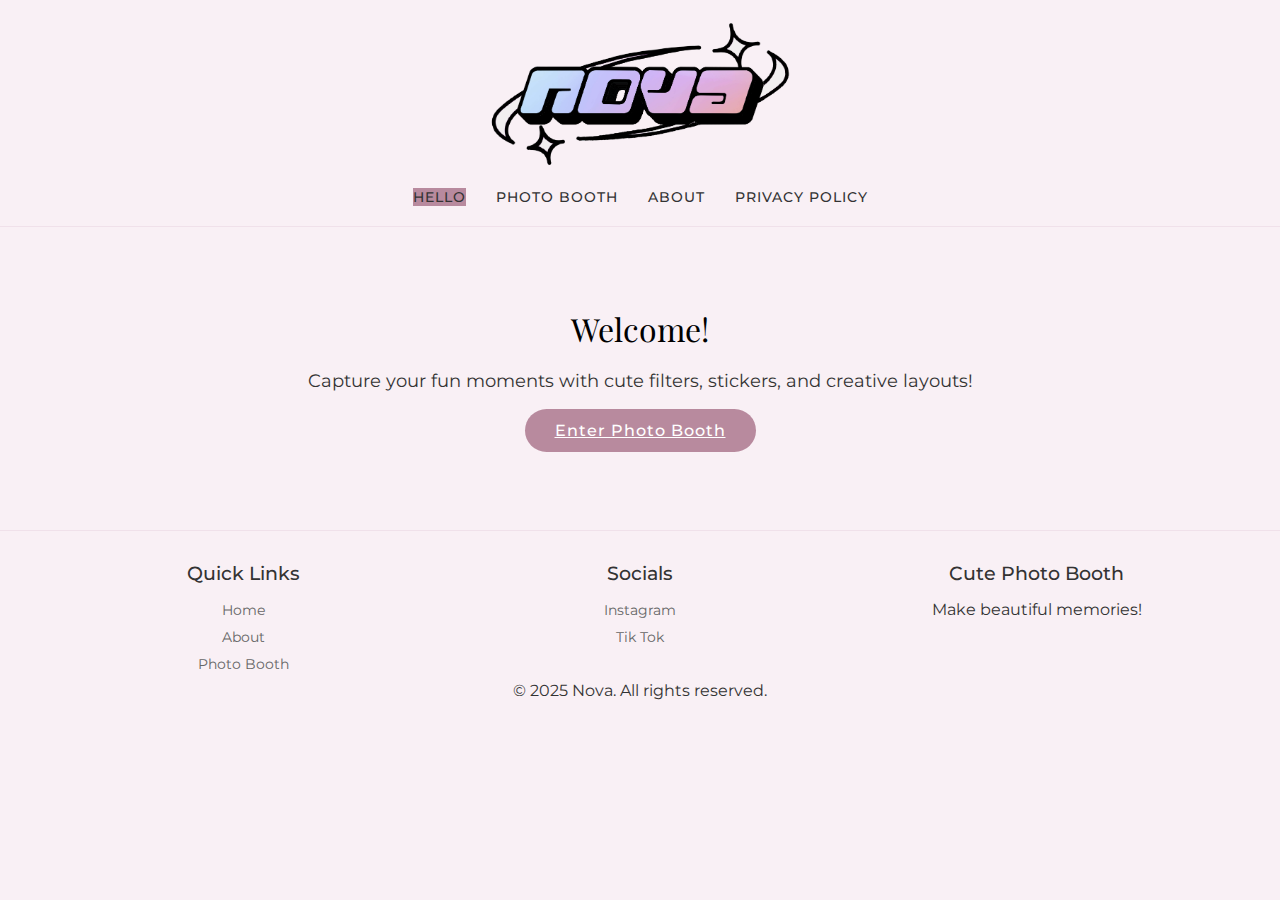
<file: index.html>
<!DOCTYPE html>
<html lang="en">
<head>
  <meta charset="UTF-8">
  <meta name="viewport" content="width=device-width, initial-scale=1">
  <title>Cute Photo Booth Home</title>
  <link rel="stylesheet" href="../style/main.css">
  <link rel="stylesheet" href="../style/style.css">
  
  <link href="https://fonts.googleapis.com/css2?family=Montserrat:wght@400;500;600&family=Playfair+Display:wght@400;500;700&display=swap" rel="stylesheet">
</head>
<body class="booth-page">
  <header>
    <div class="logo-wrapper">
      <a href="index.html">
        <img src="../images/nova_logo_test_3.png" alt="NOVA Logo">
      </a>
    </div>
    <div class="nav-menu">
      <a href="index.html" class="selected">hello</a>
      <a href="booth.html">Photo Booth</a>
      <a href="about.html">About</a>
      <a href="privacy.html">Privacy Policy</a></li>
    </div>
  </header>
  
  <div class="home-container">
    <h2 class="section-title">Welcome!</h2>
    <p>Capture your fun moments with cute filters, stickers, and creative layouts!</p>
    <a href="booth.html" class="primary-btn">Enter Photo Booth</a>
  </div>
  
  <footer>
    <div class="footer-content">
      <div class="footer-section">
        <h3 class="footer-title">Quick Links</h3>
        <ul class="footer-links">
          <li><a href="index.html">Home</a></li>
          <li><a href="about.html">About</a></li>
          <li><a href="booth.html">Photo Booth</a></li>
        </ul>
      </div>
      <div class="footer-section">
        <h3 class="footer-title">Socials</h3>
        <ul class="footer-links">
          <li><a href="#">Instagram</a></li>
          <li><a href="#">Tik Tok</a></li>
        
        </ul>
      </div>
      <div class="footer-section">
        <h3 class="footer-title">Cute Photo Booth</h3>
        <p>Make beautiful memories!</p>
      </div>
    </div>
    <div class="footer-bottom">
      <p>© 2025 Nova. All rights reserved.</p>
  </footer>
</body>
</html>
</file>
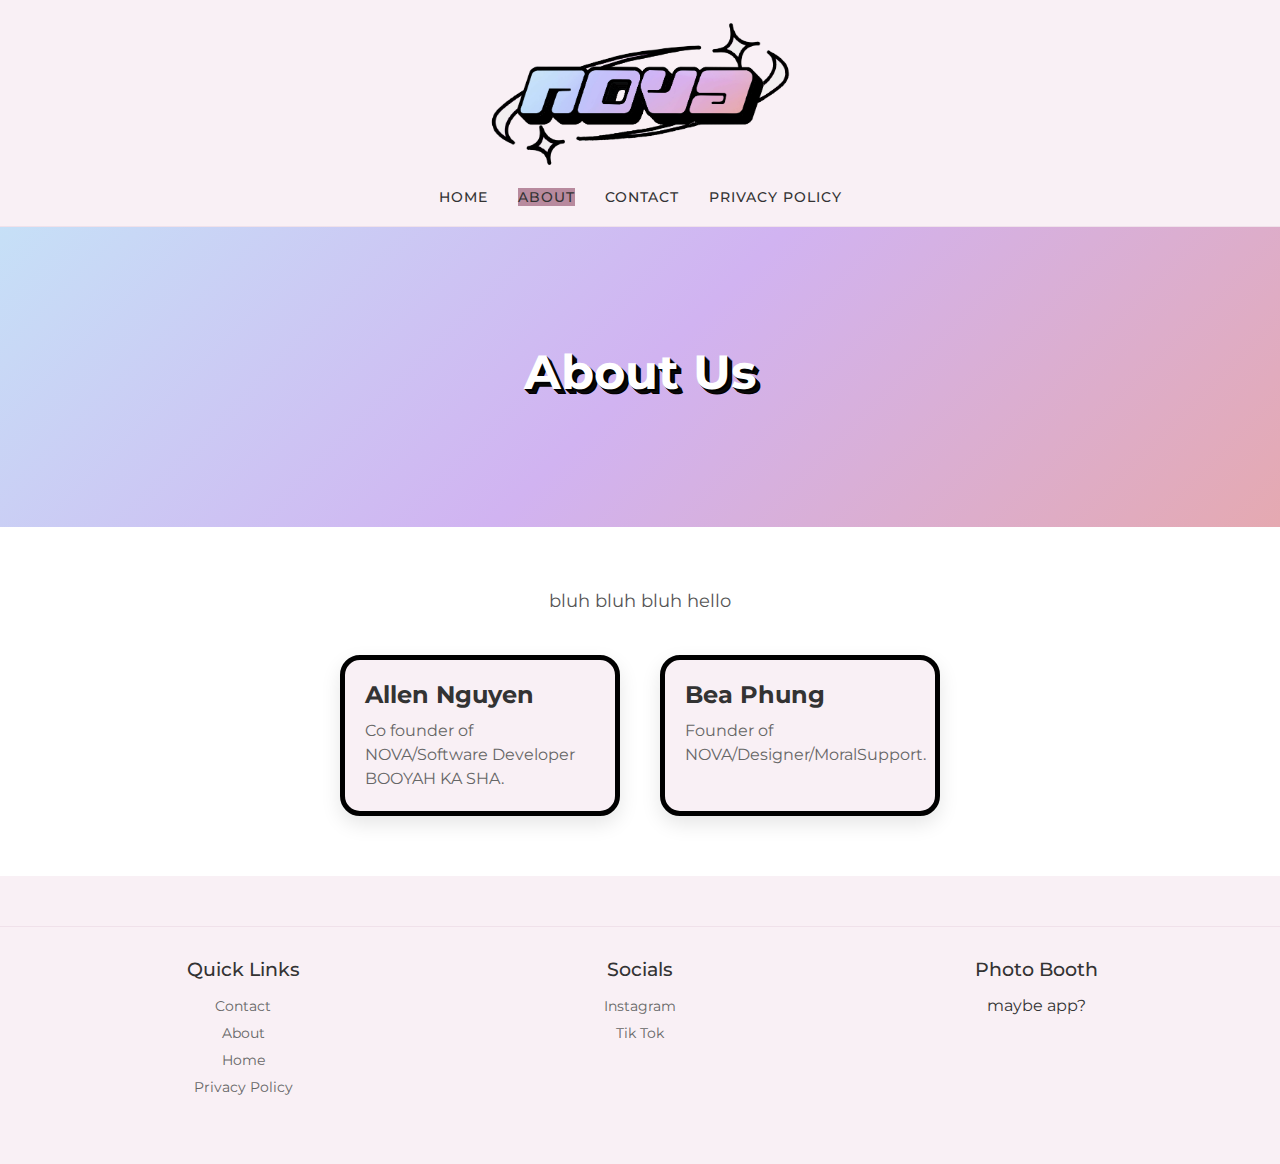
<file: about.html>
<!DOCTYPE html>
<html lang="en">
<head>
  <meta charset="UTF-8" />
  <meta name="viewport" content="width=device-width, initial-scale=1" />
  <title>About Us - Photo Booth</title>
  <link rel="stylesheet" href="style/style.css" />
  <link rel="stylesheet" href="style/about.css" />
  <link href="https://fonts.googleapis.com/css2?family=Montserrat:wght@400;500;600&family=Playfair+Display:wght@400;500;700&display=swap" rel="stylesheet">
</head>
<body class="booth-page">
  <header>
    <div class="logo-wrapper">
      <a href="index.html">
        <img src="images/nova_logo_test_3.png" alt="NOVA Logo">
      </a>
    </div>
    <div class="nav-menu">
      <a href="booth.html">Home</a>
      <a href="about.html" class="selected">About</a>
      <a href="contact.html">Contact</a>
      <a href="privacy.html">Privacy Policy</a></li>
      
      
    </div>
  </header>
  
  <main>
    <!-- Hero Section with gradient background -->
    <section class="hero-section">
      <div class="hero-overlay">
        <h2 class="hero-title">About Us</h2>
        <p class="hero-subtitle"> 
      </div>
    </section>
    
    <!-- About Content -->
    <section class="about-content">
      <div class="content-wrapper">
        <p class="about-description">
         bluh bluh bluh hello
        </p>
        <div class="developers">
          <div class="developer-card">
            
            <div class="developer-info">
              <h3 class="developer-name">Allen Nguyen</h3>
              <p class="developer-bio">
                Co founder of NOVA/Software Developer BOOYAH KA SHA.
              </p>
            </div>
          </div>
          <div class="developer-card">
            
            <div class="developer-info">
              <h3 class="developer-name">Bea Phung</h3>
              <p class="developer-bio">
                Founder of NOVA/Designer/MoralSupport.
              </p>
            </div>
          </div>
        </div>
      </div>
    </section>
  </main>
  
  <footer>
    <div class="footer-content">
      <div class="footer-section">
        <h3 class="footer-title">Quick Links</h3>
        <ul class="footer-links">
          <li><a href="contact.html">Contact</a></li>
          <li><a href="about.html">About</a></li>
          <li><a href="booth.html">Home</a></li>
          <li><a href="privacy.html">Privacy Policy</a></li>
        </ul>
      </div>
      <div class="footer-section">
        <h3 class="footer-title">Socials</h3>
        <ul class="footer-links">
          <li><a href="#">Instagram</a></li>
          <li><a href="#">Tik Tok</a></li>
         
        </ul>
      </div>
      <div class="footer-section">
        <h3 class="footer-title">Photo Booth</h3>
        <p>maybe app?</p>
      </div>
    </div>
  </footer>
</body>
</html>
</file>
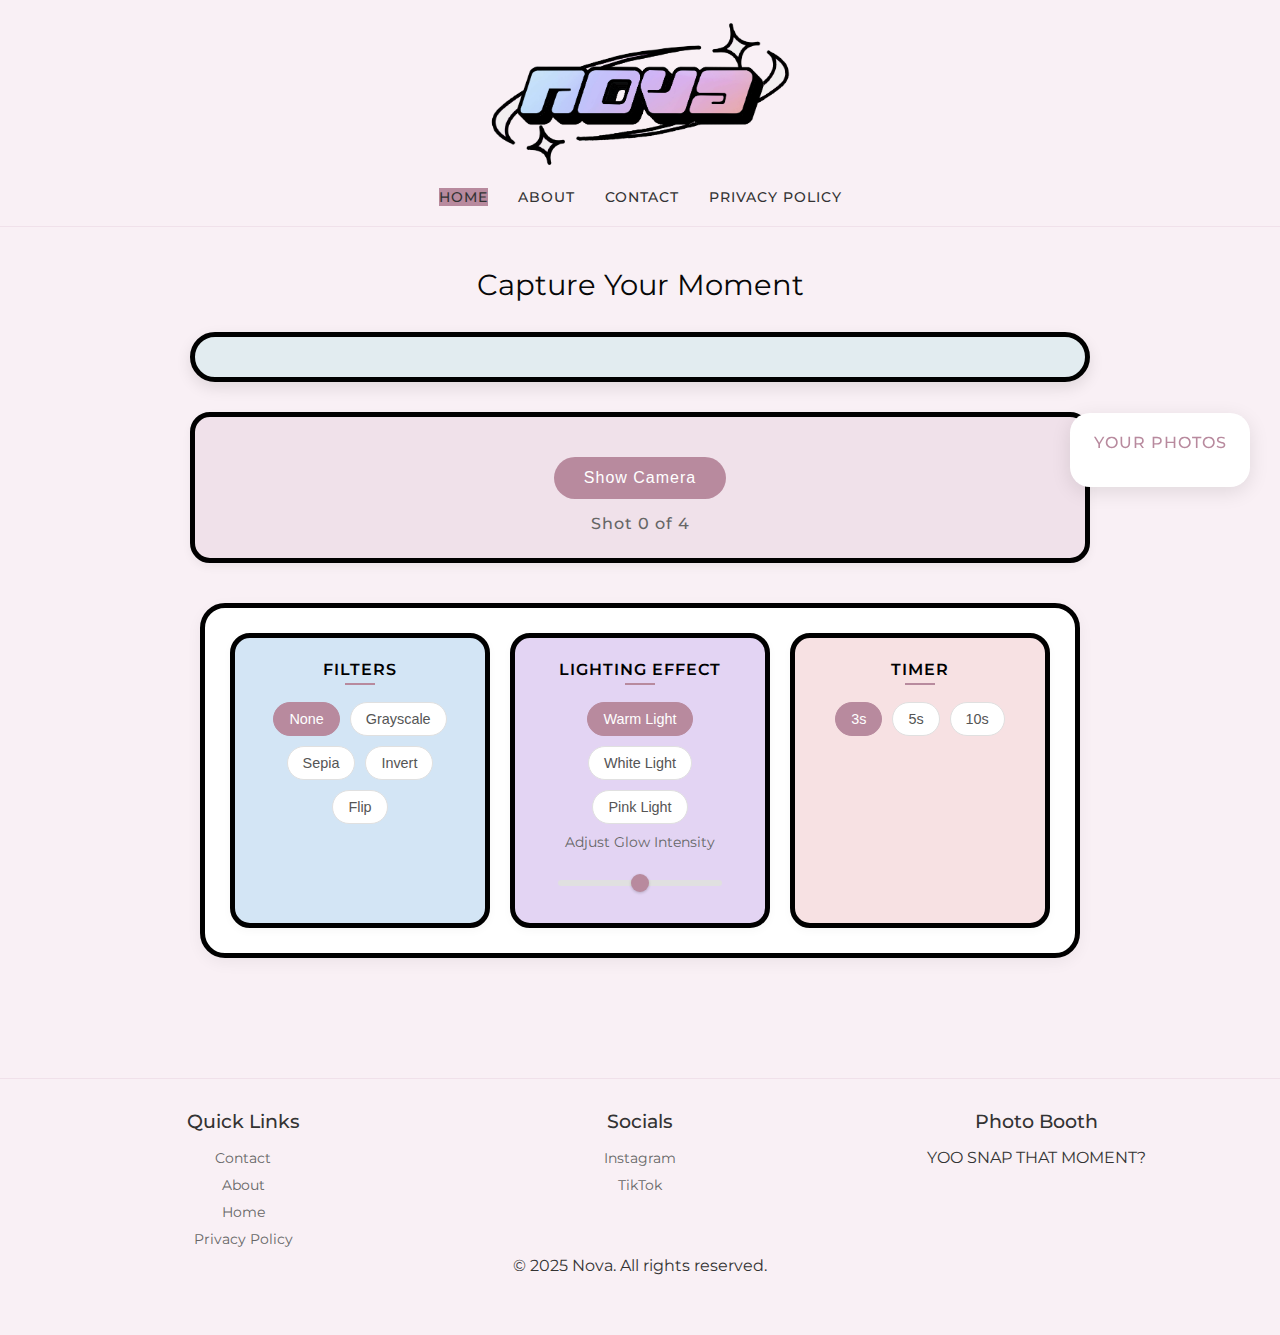
<file: booth.html>
<!DOCTYPE html>
<html lang="en">
<head>
  <meta charset="UTF-8" />
  <meta name="viewport" content="width=device-width, initial-scale=1" />
  <title>Photo Booth</title>
  <link rel="stylesheet" href="../style/style.css" />
  <link href="https://fonts.googleapis.com/css2?family=Montserrat:wght@400;500;600&family=Playfair+Display:wght@400;500;700&display=swap" rel="stylesheet">
</head>
<body class="booth-page">
  <header>
    <div class="logo-wrapper">
      <a href="index.html" class="reduce-click-area">
        <img src="../images/nova_logo_test_3.png" alt="NOVA Photo Booth">
        <div class="click-overlay"></div>
      </a>
    </div>
    
    <div class="nav-menu">
      <a href="booth.html" class="selected">Home</a>
      <a href="about.html">About</a>
      <a href="contact.html">Contact</a>
      <a href="privacy.html">Privacy Policy</a>
    </div>
  </header>
  
  <div class="booth-container">
    <div class="main-area">
      <h2 class="section-title">Capture Your Moment</h2>
      
      <div class="video-section">
        <div class="video-container">
          <video id="video" autoplay class="hidden"></video>
          <!-- Removed sticker container since stickers are no longer used -->
          <div id="flash-overlay" class="flash-overlay hidden"></div>
          <div id="countdown"></div>
        </div>
        <canvas id="canvas" class="hidden"></canvas>
      </div>
      
      <div class="action-section">
        <div class="action-buttons">
          <button id="show-camera" class="primary-btn">Show Camera</button>
          <button id="capture" class="primary-btn hidden">Capture All 4 Photos</button>
          <button id="next-btn" class="primary-btn hidden">Done</button>
          <button id="retake-btn" class="primary-btn hidden">Retake</button>
        </div>
        <div class="status">
          <p id="shot-count">Shot 0 of 4</p>
        </div>
      </div>
      
      <!-- Controls Section (Sticker and Background options removed) -->
      <div class="controls">
        <div class="options-container">
          <div class="options">
            <!-- Filter options -->
            <div class="option-card filter-options">
              <h3 class="option-title">Filters</h3>
              <div class="option-content">
                <button class="filter btn selected" data-filter="none">None</button>
                <button class="filter btn" data-filter="grayscale">Grayscale</button>
                <button class="filter btn" data-filter="sepia">Sepia</button>
                <button class="filter btn" data-filter="invert">Invert</button>
                <button id="flip-btn" class="flip-btn btn">Flip</button>
              </div>
            </div>
            
            <!-- Lighting Options Card -->
            <div class="option-card lighting-options">
              <h3 class="option-title">Lighting Effect</h3>
              <div class="option-content">
                <button class="lighting-btn btn selected" data-light="warm">Warm Light</button>
                <button class="lighting-btn btn" data-light="white">White Light</button>
                <button class="lighting-btn btn" data-light="pink">Pink Light</button>
              </div>
              <div class="option-content" style="margin-top: 10px;">
                <label for="lighting-slider">Adjust Glow Intensity</label>
                <input type="range" id="lighting-slider" min="0" max="100" value="50">
              </div>
            </div>
            
            <!-- Timer options -->
            <div class="option-card timer-options">
              <h3 class="option-title">Timer</h3>
              <div class="option-content">
                <button class="timer-btn btn selected" data-time="3">3s</button>
                <button class="timer-btn btn" data-time="5">5s</button>
                <button class="timer-btn btn" data-time="10">10s</button>
              </div>
            </div>
          </div>
        </div>
      </div>
    </div>
  </div>
  
  <div id="side-preview">
    <h3 class="preview-title">Your Photos</h3>
  </div>
  
  <footer>
    <div class="footer-content">
      <div class="footer-section">
        <h3 class="footer-title">Quick Links</h3>
        <ul class="footer-links">
          <li><a href="contact.html">Contact</a></li>
          <li><a href="about.html">About</a></li>
          <li><a href="booth.html">Home</a></li>
          <li><a href="privacy.html">Privacy Policy</a></li>
        </ul>
      </div>
      
      <div class="footer-section">
        <h3 class="footer-title">Socials</h3>
        <ul class="footer-links">
          <li><a href="#">Instagram</a></li>
          <li><a href="#">TikTok</a></li>
        </ul>
      </div>
      
      <div class="footer-section">
        <h3 class="footer-title">Photo Booth</h3>
        <p>YOO SNAP THAT MOMENT?</p>
      </div>
    </div>
    <div class="footer-bottom">
      <p>© 2025 Nova. All rights reserved.</p>
    </div>
  </footer>
  
  <script src="../script/script.js"></script>
</body>
</html>
</file>
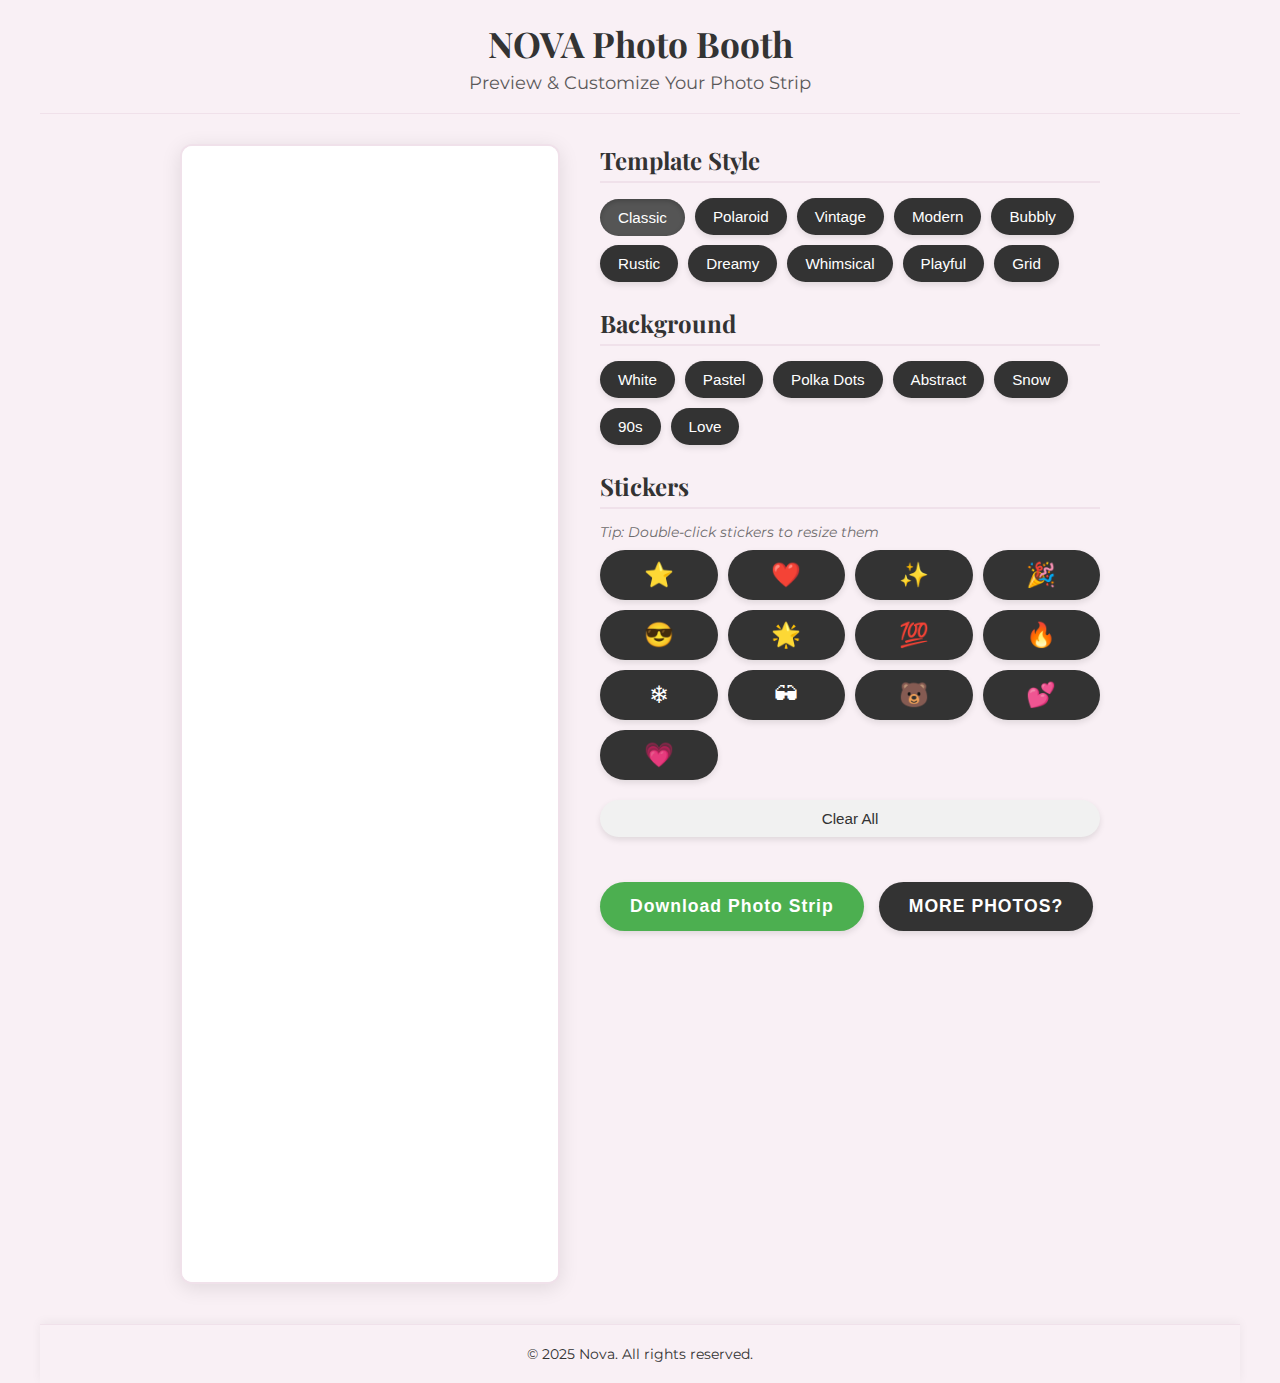
<file: preview.html>
<!DOCTYPE html>
<html lang="en">
<head>
  <meta charset="UTF-8" />
  <meta name="viewport" content="width=device-width, initial-scale=1" />
  <title>NOVA Photo Booth - Preview Your Strip</title>
  <link href="https://fonts.googleapis.com/css2?family=Montserrat:wght@400;500;700&family=Playfair+Display:wght@700&display=swap" rel="stylesheet">
  <!-- Integrated CSS file that contains both preview.css and preview2.css merged -->
  <link rel="stylesheet" href="style/preview.css">
</head>
<body>
  <div class="main-wrapper">
    <header>
      <h1>NOVA Photo Booth</h1>
      <p class="tagline">Preview &amp; Customize Your Photo Strip</p>
    </header>
    
    <div class="preview-container">
      <div class="preview-content">
        <!-- Collage wrapper holds the canvas and sticker overlay -->
        <div id="collage-wrapper">
          <canvas id="collage-canvas"></canvas>
          <div id="preview-sticker-container"></div>
        </div>
        
        <!-- Edit Options panel -->
        <div class="edit-options">
          <div class="template-options">
            <h2>Template Style</h2>
            <div class="button-group">
              <button class="template-btn btn active" data-template="classic">Classic</button>
              <button class="template-btn btn" data-template="polaroid">Polaroid</button>
              <button class="template-btn btn" data-template="vintage">Vintage</button>
              <button class="template-btn btn" data-template="modern">Modern</button>
              <button class="template-btn btn" data-template="bubbly">Bubbly</button>
              <button class="template-btn btn" data-template="rustic">Rustic</button>
              <button class="template-btn btn" data-template="dreamy">Dreamy</button>
              <button class="template-btn btn" data-template="whimsical">Whimsical</button>
              <button class="template-btn btn" data-template="playful">Playful</button>
              <button class="template-btn btn" data-template="grid">Grid</button>
            </div>
          </div>
          
          <div class="preview-bg-options">
            <h2>Background</h2>
            <div class="button-group">
              <button class="preview-bg-btn btn" data-bg="white">White</button>
          
              <button class="preview-bg-btn btn" data-bg="pastel">Pastel</button>
              <button class="preview-bg-btn btn" data-bg="polka">Polka Dots</button>
              <button class="preview-bg-btn btn" data-bg="abstract">Abstract</button>
           
              <button class="preview-bg-btn btn" data-bg="snow">Snow</button>
              <button class="preview-bg-btn btn" data-bg="90s">90s</button>
              
              <button class="preview-bg-btn btn" data-bg="love">Love</button>
            </div>
          </div>
          
          <div class="preview-sticker-options">
            <h2>Stickers</h2>
            <p class="tip">Tip: Double-click stickers to resize them</p>
            <div class="button-group sticker-buttons">
              <button class="preview-sticker-btn btn" data-sticker="⭐">⭐</button>
              <button class="preview-sticker-btn btn" data-sticker="❤️">❤️</button>
              <button class="preview-sticker-btn btn" data-sticker="✨">✨</button>
              <button class="preview-sticker-btn btn" data-sticker="🎉">🎉</button>
              <button class="preview-sticker-btn btn" data-sticker="😎">😎</button>
              <button class="preview-sticker-btn btn" data-sticker="🌟">🌟</button>
              <button class="preview-sticker-btn btn" data-sticker="💯">💯</button>
              <button class="preview-sticker-btn btn" data-sticker="🔥">🔥</button>
              <button class="preview-sticker-btn btn" data-sticker="❄">❄</button>
              <button class="preview-sticker-btn btn" data-sticker="🕶">🕶</button>
              <button class="preview-sticker-btn btn" data-sticker="🐻">🐻</button>
              <button class="preview-sticker-btn btn" data-sticker="💕">💕</button>
              <button class="preview-sticker-btn btn" data-sticker="💗">💗</button>
              <button id="clear-stickers" class="btn clear-btn">Clear All</button>
            </div>
          </div>
          
          <div class="action-options">
            <button id="download" class="btn action-btn">Download Photo Strip</button>
            <button id="next-btn" class="btn action-btn">MORE PHOTOS?</button>
          </div>
        </div>
      </div>
    </div>
    
    <footer>
      <div class="footer-bottom">
        <p>© 2025 Nova. All rights reserved.</p>
    </footer>
  </div>

  <!-- Integrated JavaScript file: preview.js (which contains merged code from preview.js, preview2.js, and toggle logic) -->
  <script src="script/preview.js"></script>
</body>
</html>
</file>
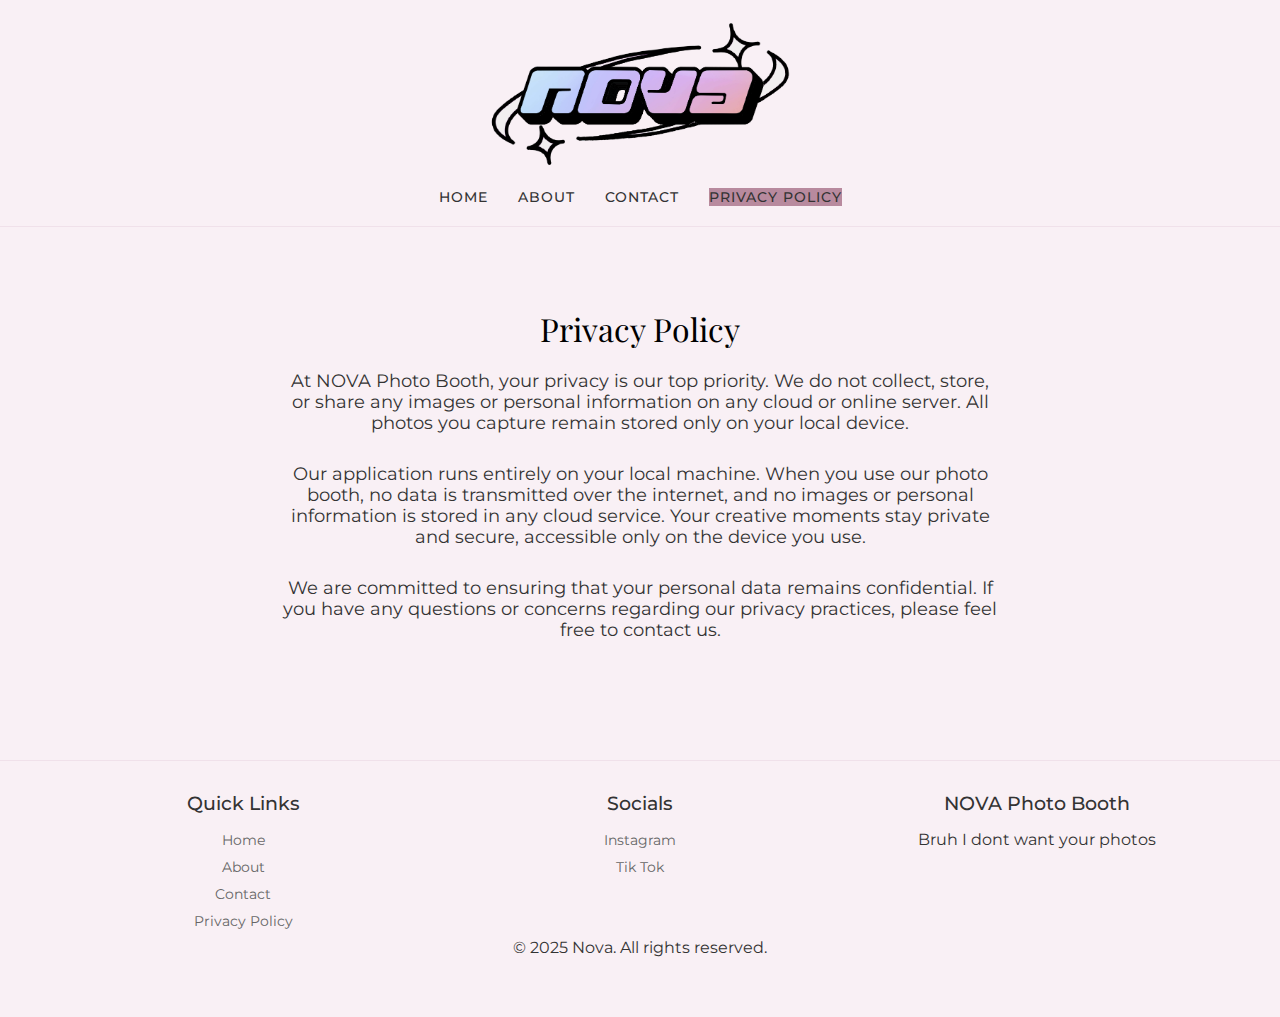
<file: privacy.html>
<!DOCTYPE html>
<html lang="en">
<head>
  <meta charset="UTF-8">
  <meta name="viewport" content="width=device-width, initial-scale=1">
  <title>Privacy Policy - NOVA Photo Booth</title>
  <link rel="stylesheet" href="style/main.css">
  <link rel="stylesheet" href="style/style.css">
  <link href="https://fonts.googleapis.com/css2?family=Montserrat:wght@400;500;600&family=Playfair+Display:wght@400;500;700&display=swap" rel="stylesheet">
</head>
<body class="booth-page">
  <header>
    <div class="logo-wrapper">
      <a href="index.html">
        <img src="../images/nova_logo_test_3.png" alt="NOVA Logo">
      </a>
    </div>
    <div class="nav-menu">
      <a href="booth.html">Home</a>
      <a href="about.html">About</a>
      <a href="contact.html">Contact</a>
      <a href="privacy.html" class="selected">Privacy Policy</a>
    </div>
  </header>
  
  <div class="home-container">
    <h2 class="section-title">Privacy Policy</h2>
    <p>
      At NOVA Photo Booth, your privacy is our top priority. We do not collect, store, or share any images or personal information on any cloud or online server. All photos you capture remain stored only on your local device.
    </p>
    <p>
      Our application runs entirely on your local machine. When you use our photo booth, no data is transmitted over the internet, and no images or personal information is stored in any cloud service. Your creative moments stay private and secure, accessible only on the device you use.
    </p>
    <p>
      We are committed to ensuring that your personal data remains confidential. If you have any questions or concerns regarding our privacy practices, please feel free to contact us.
    </p>
  </div>
  
  <footer>
    <div class="footer-content">
      <div class="footer-section">
        <h3 class="footer-title">Quick Links</h3>
        <ul class="footer-links">
          <li><a href="index.html">Home</a></li>
          <li><a href="about.html">About</a></li>
          <li><a href="contact.html">Contact</a></li>
          <li><a href="privacy.html">Privacy Policy</a></li>
        </ul>
      </div>
      <div class="footer-section">
        <h3 class="footer-title">Socials</h3>
        <ul class="footer-links">
          <li><a href="#">Instagram</a></li>
          <li><a href="#">Tik Tok</a></li>
        </ul>
      </div>
      <div class="footer-section">
        <h3 class="footer-title">NOVA Photo Booth</h3>
        <p>Bruh I dont want your photos</p>
      </div>
    </div>
    <div class="footer-bottom">
      <p>© 2025 Nova. All rights reserved.</p>
  </footer>
</body>
</html>
</file>
<file: style/about.css>
/* Hero Section */
.hero-section {
    position: relative;
    background: linear-gradient(135deg, #c6e0f7, #d1b3f1, #e5a9b1
    );
    height: 300px;
    display: flex;
    align-items: center;
    justify-content: center;
    text-align: center;
  }

  
  
  .hero-overlay {
    color: #fff;
  }
  
  .hero-title {
    
    font-size: 3em;
    color: #ffffff; /* base pink color */
    position: relative;
    text-align: center;
    margin-bottom: 10px;
    /*
      Each text-shadow adds a slightly bigger offset
      and can use progressively darker or lighter shades
      to simulate a 3D stack or "bubble" effect.
    */
    text-shadow:
      1px 1px 0 #000000,
      2px 2px 0 #000000,
      3px 3px 0 #0a0a0a,
      4px 4px 0 #080808,
      5px 5px 0 #000000;
  }
  
  .hero-subtitle {
    font-size: 1.2em;
    font-family: 'Montserrat', sans-serif;
  }
  
  /* About Content */
  .about-content {
    padding: 60px 20px;
    background-color: #fff;
  }
  
  .content-wrapper {
    max-width: 900px;
    margin: 0 auto;
    text-align: center;
  }
  
  .about-description {
    font-size: 1.1em;
    margin-bottom: 40px;
    color: #555;
    line-height: 1.6;
  }
  
  /* Developer Cards */
  .developers {
    display: flex;
    justify-content: center;
    gap: 40px;
    flex-wrap: wrap;
  }
  
  .developer-card {
    background-color: #f9f0f5;
    border-radius: 20px;
    overflow: hidden;
    box-shadow: 0 8px 20px rgba(0, 0, 0, 0.1);
    transition: transform 0.3s ease;
    width: 280px;
    text-align: left;
    border: 5px solid #000000;
  }
  
  .developer-card:hover {
    transform: translateY(-10px);
  }
  
  .developer-img {
    width: 100%;
    height: auto;
    display: block;
  }
  
  .developer-info {
    padding: 20px;
  }
  
  .developer-name {
    font-size: 1.5em;
    margin-bottom: 10px;
    color: #333;
  }
  
  .developer-bio {
    font-size: 1em;
    color: #666;
    line-height: 1.5;
  }
</file>
<file: style/main.css>
/* General Reset */
* {
    margin: 0;
    padding: 0;
    box-sizing: border-box;
  }
  
  body {
    font-family: 'Montserrat', sans-serif;
    background-color: #f9f0f5;
    color: #000000;
    min-height: 100vh;
    padding-bottom: 30px;
  }
  
  /* Header */
  header {
    background-color: #f9f0f5;
    padding: 20px 0;
    border-bottom: 1px solid #f0e1ea;
    text-align: center;
  }
  
  header h1 {
    font-size: 1.5em;
    font-weight: 500;
    color: #000000;
    letter-spacing: 1px;
    
  }
  
  .nav-menu {
    display: flex;
    justify-content: center;
    margin-top: 15px;
  }
  
  .nav-menu a {
    text-decoration: none;
    color: #0e0e0e;
    margin: 0 15px;
    font-size: 0.9em;
    letter-spacing: 1px;
    text-transform: uppercase;
    font-weight: 500;
  }
  
  /* Home Container for Welcome Page */
  .home-container {
    text-align: center;
    padding: 40px;
    max-width: 800px;
    margin: 40px auto;
  }
  
  .home-container .section-title {
    font-family: 'Playfair Display', serif;
    font-size: 2em;
    margin-bottom: 20px;
    color: #000000;
  }
  
  .home-container p {
    font-size: 1.1em;
    margin-bottom: 30px;
  }
  
  /* Primary Button (used on both pages) */
  .primary-btn {
    padding: 12px 30px;
    background-color: #000000;
    color: white;
    border: none;
    border-radius: 25px;
    cursor: pointer;
    transition: all 0.3s ease;
    font-weight: 500;
    font-size: 1em;
    letter-spacing: 1px;
  }
  
  .primary-btn:hover {
    transform: translateY(-2px);
    box-shadow: 0 5px 15px rgba(0, 0, 0, 0.1);
  }
  
  /* --- Booth Page Styles (for booth.html) --- */
  
  /* Booth Container Layout */
  .booth-container {
    display: flex;
    flex-direction: column;
    align-items: center;
    padding: 20px;
    position: relative;
    max-width: 1200px;
    margin: 20px auto;
  }
  
  .main-area {
    width: 100%;
    max-width: 900px;
  }
  
  /* Section Title */
  .section-title {
    text-align: center;
    font-size: 1.8em;
    margin-bottom: 20px;
    font-weight: 400;
    font-family: 'Playfair Display', serif;
    color: #000000;
  }
  
  /* Video Container */
  .video-container {
    position: relative;
    width: 100%;
    height: 100%;
    overflow: hidden;
    border-radius: 30px;
    box-shadow: 0 6px 15px rgba(0, 0, 0, 0.1);
    background-color: #b8d8c7;
    padding: 20px;
  }
  
  /* Video Wrapper */
  .video-wrapper {
    width: 100%;
    height: 100%;
    background-color: #fff;
    border-radius: 30px;
    overflow: hidden;
    display: flex;
    justify-content: center;
    align-items: center;
    box-shadow: inset 0 0 10px rgba(0, 0, 0, 0.05);
    min-height: 400px;
  }
  
  video {
    width: 100%;
    height: 100%;
    object-fit: cover;
  }
  
  .hidden {
    display: none;
  }
  
  /* Flash Overlay */
  .flash-overlay {
    position: absolute;
    top: 0;
    left: 0;
    width: 100%;
    height: 100%;
    background-color: white;
    opacity: 0;
    pointer-events: none;
    transition: opacity 0.3s ease;
    border-radius: 16px;
  }
  
  .flash-overlay.active {
    opacity: 0.8;
  }
  
  /* Sticker Container */
  .sticker-container {
    position: absolute;
    top: 0;
    left: 0;
    width: 100%;
    height: 100%;
    pointer-events: none;
    border-radius: 16px;
    overflow: hidden;
  }
  
  .sticker {
    position: absolute;
    font-size: 3em;
    cursor: move;
    pointer-events: auto;
    filter: drop-shadow(2px 2px 3px rgba(0, 0, 0, 0.1));
    transition: transform 0.2s ease;
  }
  
  .sticker:hover {
    transform: scale(1.1);
  }
  
  /* Action Section */
  .action-section {
    text-align: center;
    margin: 0 0 30px 0;
    padding: 25px;
    background-color: #f0e1ea;
    border-radius: 20px;
  }
  
  .action-buttons {
    display: flex;
    justify-content: center;
    gap: 15px;
    margin: 15px 0;
  }
  
  /* Controls and Options */
  .controls {
    width: 100%;
    margin: 0 auto;
  }
  
  .options-container {
    margin-bottom: 40px;
  }
  
  .options {
    display: grid;
    grid-template-columns: repeat(3, 1fr);
    gap: 20px;
    margin-bottom: 25px;
  }
  
  .option-card {
    text-align: center;
    padding: 20px;
    border-radius: 20px;
    transition: all 0.3s ease;
    position: relative;
    overflow: hidden;
  }
  
  .filter-options {
    background-color: #b8d8c7;
  }
  
  .sticker-options {
    background-color: #f8c8c6;
  }
  
  .background-options {
    background-color: #f8e8b3;
  }
  
  .timer-options {
    background-color: #c2d7f0;
    grid-column: span 3;
  }
  
  .option-title {
    font-size: 1em;
    margin-bottom: 15px;
    font-weight: 500;
    letter-spacing: 1px;
    text-transform: uppercase;
  }
  
  .option-content {
    display: flex;
    flex-wrap: wrap;
    justify-content: center;
    gap: 10px;
  }
  
  .btn {
    padding: 8px 15px;
    background-color: white;
    color: #000000;
    border: none;
    border-radius: 25px;
    cursor: pointer;
    transition: all 0.3s ease;
    font-weight: 500;
    font-size: 0.9em;
  }
  
  .btn:hover {
    transform: translateY(-2px);
    box-shadow: 0 3px 10px rgba(0, 0, 0, 0.1);
  }
  
  .selected {
    background-color: #b88a9e;
    color: white;
    border-color: #b88a9e;
  }
  
  /* Countdown Overlay */
  #countdown {
    position: absolute;
    top: 50%;
    left: 50%;
    transform: translate(-50%, -50%);
    font-size: 6em;
    color: #333;
    font-weight: 700;
    z-index: 11;
  }
  
  /* Side Preview Panel */
  #side-preview {
    position: fixed;
    right: 30px;
    top: 50%;
    transform: translateY(-50%);
    width: 180px;
    z-index: 1000;
    background-color: white;
    padding: 20px;
    border-radius: 50% 50% 50% 50% / 10% 10% 10% 10%;
    box-shadow: 0 5px 20px rgba(0, 0, 0, 0.1);
  }
  
  .preview-title {
    font-size: 1em;
    font-weight: 500;
    text-align: center;
    margin-bottom: 15px;
    letter-spacing: 1px;
    text-transform: uppercase;
  }
  
  #side-preview img {
    display: block;
    width: 140px;
    height: 105px;
    margin: 15px auto;
    border-radius: 10px;
    transition: transform 0.3s ease;
  }
  
  #side-preview img:hover {
    transform: scale(1.05);
  }
  
  .shop-now-btn {
    position: fixed;
    right: -60px;
    top: 50%;
    transform: rotate(90deg);
    background-color: #f8c8c6;
    color: #333;
    padding: 10px 20px;
    border: none;
    cursor: pointer;
    text-transform: uppercase;
    letter-spacing: 1px;
    font-weight: 500;
    font-size: 0.9em;
  }
  
  /* Footer */
  footer {
    background-color: #f9f0f5;
    padding: 30px 0;
    margin-top: 50px;
    text-align: center;
    border-top: 1px solid #f0e1ea;
  }
  
  .footer-content {
    max-width: 1200px;
    margin: 0 auto;
    display: grid;
    grid-template-columns: repeat(3, 1fr);
    gap: 30px;
  }
  
  .footer-section {
    text-align: center;
  }
  
  .footer-title {
    font-size: 1.2em;
    margin-bottom: 15px;
    font-weight: 500;
    color: #333;
  }
  
  .footer-links {
    list-style: none;
  }
  
  .footer-links li {
    margin-bottom: 8px;
  }
  
  .footer-links a {
    text-decoration: none;
    color: #666;
    font-size: 0.9em;
    transition: color 0.3s ease;
  }
  
  .footer-links a:hover {
    color: #333;
  }
  
  /* Responsive Design */
  @media (max-width: 768px) {
    .options {
      grid-template-columns: 1fr;
    }
    
    .timer-options {
      grid-column: span 1;
    }
    
    #side-preview {
      position: static;
      width: 100%;
      transform: none;
      margin-top: 30px;
      display: flex;
      flex-wrap: wrap;
      justify-content: center;
      border-radius: 20px;
    }
    
    #side-preview img {
      width: 120px;
      height: 90px;
      margin: 10px;
    }
    
    .shop-now-btn {
      display: none;
    }
    
    .footer-content {
      grid-template-columns: 1fr;
    }
  }
</file>
<file: style/style.css>
/* General Reset */
* {
  margin: 0;
  padding: 0;
  box-sizing: border-box;
}

body {
  font-family: 'Montserrat', sans-serif;
  background-color: #f9f0f5;
  color: #333;
  min-height: 100vh;
  padding-bottom: 30px;
}

/* Header */
header {
  background-color: #f9f0f5;
  padding: 20px 0;
  border-bottom: 1px solid #f0e1ea;
  

  text-align: center;
}

header h1 a {
  font-size: 2.2em;
  text-decoration: none !important;
  display: block;


  color: inherit;

  color: #333;
  font-weight: 500;
  letter-spacing: 1px;
  font-family: 'Playfair Display', serif;
  text-align: center;
  border-bottom: none; /* Ensure no border is creating an underline effect */
  
}

.nav-menu {
  display: flex;
  justify-content: center;
  margin-top: 15px;
}

.nav-menu a {
  text-decoration: none;
  color: #333;
  margin: 0 15px;
  font-size: 0.9em;
  letter-spacing: 1px;
  text-transform: uppercase;
  font-weight: 500;
  transition: color 0.3s ease;
}

.nav-menu a:hover {
  color: #b88a9e;
}

/* Update the video container styling */
.video-container {
  position: relative;
  width: 100%;
  height: 100%;
  overflow: hidden;
  border-radius: 30px;
  box-shadow: 0 6px 15px rgba(0, 0, 0, 0.1);
  background-color: #e2ecf0;
  padding: 20px;
  transition: box-shadow 0.5s ease, border 0.5s ease;
  border: 5px solid #000000;
}

/* Booth Container Layout */
.booth-container {
  display: flex;
  flex-direction: column;
  align-items: center;
  padding: 20px;
  position: relative;
  max-width: 1200px;
  margin: 20px auto;
  
}

.main-area {
  width: 100%;
  max-width: 900px;
}

/* Section Title moved above video */
.section-title {
  text-align: center;
  font-size: 1.8em;
  margin-bottom: 30px;
  font-weight: 400;
  
  color: #070707;
}

/* Video Section */
.video-section {
  margin-bottom: 30px;
  
}

/* Match the video wrapper to the container's border radius */
.video-wrapper {
  width: 100%;
  height: 100%;
  background-color: #fff;
  border-radius: 30px;
  overflow: hidden;
  display: flex;
  justify-content: center;
  align-items: center;
  box-shadow: inset 0 0 10px rgba(0, 0, 0, 0.05);
  min-height: 400px;
  
}

video {
  width: 100%;
  height: 100%;
  object-fit: cover;
}

.hidden {
  display: none;
}

/* Flash Overlay */
.flash-overlay {
  position: absolute;
  top: 0;
  left: 0;
  width: 100%;
  height: 100%;
  background-color: white;
  opacity: 0;
  pointer-events: none;
  transition: opacity 0.3s ease;
  border-radius: 16px;
  z-index: 10;
  
}

.flash-overlay.active {
  opacity: 0.8;
}

/* Action Section */
.action-section {
  text-align: center;
  margin: 0 0 30px 0;
  padding: 25px;
  background-color: #f0e1ea;
  border-radius: 20px;
  box-shadow: 0 4px 10px rgba(0, 0, 0, 0.05);
  border: 5px solid #000000;
}

.action-buttons {
  display: flex;
  justify-content: center;
  gap: 15px;
  margin: 15px 0;
}

.primary-btn {
  padding: 12px 30px;
  background-color: #b88a9e;
  color: white;
  border: none;
  border-radius: 25px;
  cursor: pointer;
  transition: all 0.3s ease;
  font-weight: 500;
  font-size: 1em;
  letter-spacing: 1px;
}

.primary-btn:hover {
  transform: translateY(-2px);
  box-shadow: 0 5px 15px rgba(184, 138, 158, 0.3);
  background-color: #a67a8e;
}

.primary-btn:disabled {
  background-color: #ccc;
  cursor: not-allowed;
  transform: none;
  box-shadow: none;
}

.status {
  margin-top: 15px;
  font-weight: 500;
  font-size: 1em;
  letter-spacing: 1px;
  color: #666;
}

/* Controls and Options - IMPROVED SECTION */
.controls {
  width: 100%;
  margin: 0 auto;
  padding: 10px;
}

.options-container {
  margin-bottom: 40px;
  background-color: #fff;
  border-radius: 25px;
  padding: 25px;
  box-shadow: 0 5px 15px rgba(0, 0, 0, 0.05);
  border: 5px solid #000000;
}

.options {
  display: grid;
  grid-template-columns: repeat(3, 1fr);
  gap: 20px;
}

.option-card {
  text-align: center;
  padding: 22px;
  border-radius: 20px;
  transition: all 0.3s ease;
  position: relative;
  overflow: hidden;
  box-shadow: 0 3px 10px rgba(0, 0, 0, 0.03);
}

/* Improved color palette for options */
.filter-options {
  background-color: #d3e5f5;
  border: 5px solid #000000;
}

.lighting-options {
  background-color: #e3d4f3  ;
  border: 5px solid #000000;
}

.timer-options {
  background-color: #f7e1e3;
  border: 5px solid #000000;
}

.option-title {
  font-size: 1em;
  margin-bottom: 18px;
  font-weight: 600;
  letter-spacing: 1px;
  text-transform: uppercase;
  color: #000000;
  position: relative;
  display: inline-block;
}

.option-title:after {
  content: '';
  position: absolute;
  width: 30px;
  height: 2px;
  background-color: #b88a9e;
  bottom: -6px;
  left: 50%;
  transform: translateX(-50%);
}

.option-content {
  display: flex;
  flex-wrap: wrap;
  justify-content: center;
  gap: 10px;
  margin-top: 5px;
}

.btn {
  padding: 8px 15px;
  background-color: white;
  color: #555;
  border: 1px solid #e0e0e0;
  border-radius: 25px;
  cursor: pointer;
  transition: all 0.3s ease;
  font-weight: 500;
  font-size: 0.9em;
}

.btn:hover {
  transform: translateY(-2px);
  box-shadow: 0 3px 10px rgba(0, 0, 0, 0.1);
  border-color: #b88a9e;
  color: #b88a9e;
}

.selected {
  background-color: #b88a9e;
  color: white;
  border-color: #b88a9e;
}



/* Improved slider styling */
input[type="range"] {
  width: 80%;
  margin: 15px auto;
  display: block;
  -webkit-appearance: none; /* Chrome, Safari, Opera */
  -moz-appearance: none;    /* Firefox */
  appearance: none;         /* Standard property */
  height: 6px;
  background: #e0e0e0;
  border-radius: 5px;
  outline: none;
}

input[type="range"]::-webkit-slider-thumb {
  -webkit-appearance: none;
  width: 18px;
  height: 18px;
  border-radius: 50%;
  background: #b88a9e;
  cursor: pointer;
  box-shadow: 0 1px 3px rgba(0, 0, 0, 0.2);
}

/* Label styling for slider */
.option-content label {
  display: block;
  font-size: 0.85em;
  color: #666;
  margin-bottom: 5px;
}

/* Countdown Overlay */
#countdown {
  position: absolute;
  top: 50%;
  left: 50%;
  transform: translate(-50%, -50%);
  font-size: 6em;
  color: white;
  text-shadow: 0 0 10px rgba(0, 0, 0, 0.5);
  font-weight: 700;
  z-index: 15;
  display: none;
}

/* Side Preview Panel */
#side-preview {
  position: fixed;
  right: 30px;
  top: 50%;
  transform: translateY(-50%);
  width: 180px;
  z-index: 1000;
  background-color: white;
  padding: 20px;
  border-radius: 20px;
  box-shadow: 0 5px 20px rgba(0, 0, 0, 0.1);
}

.preview-title {
  font-size: 1em;
  font-weight: 500;
  text-align: center;
  margin-bottom: 15px;
  letter-spacing: 1px;
  text-transform: uppercase;
  color: #b88a9e;
}

#side-preview img {
  display: block;
  width: 140px;
  height: 105px;
  margin: 15px auto;
  border-radius: 10px;
  transition: transform 0.3s ease;
  box-shadow: 0 3px 10px rgba(0, 0, 0, 0.1);
}

#side-preview img:hover {
  transform: scale(1.05);
}

.shop-now-btn {
  position: fixed;
  right: -60px;
  top: 50%;
  transform: rotate(90deg);
  background-color: #b88a9e;
  color: white;
  padding: 10px 20px;
  border: none;
  border-radius: 5px;
  cursor: pointer;
  text-transform: uppercase;
  letter-spacing: 1px;
  font-weight: 500;
  font-size: 0.9em;
  transition: background-color 0.3s ease;
}



.shop-now-btn:hover {
  background-color: #a67a8e;
}

/* Lighting Gradient Overlay */
#lighting-gradient {
  position: absolute;
  top: 0;
  left: 0;
  width: 100%;
  height: 100%;
  pointer-events: none;
  background: linear-gradient(to bottom, transparent, rgba(255, 255, 255, 0.3));
  opacity: 0.5;
  z-index: 2;
  border-radius: 16px;
}

/* Footer */
footer {
  background-color: #f9f0f5;
  padding: 30px 0;
  margin-top: 50px;
  text-align: center;
  border-top: 1px solid #f0e1ea;
}

.footer-content {
  max-width: 1200px;
  margin: 0 auto;
  display: grid;
  grid-template-columns: repeat(3, 1fr);
  gap: 30px;
  padding: 0 20px;
}

.footer-section {
  text-align: center;
}

.footer-title {
  font-size: 1.2em;
  margin-bottom: 15px;
  font-weight: 500;
  color: #333;
}

.footer-links {
  list-style: none;
}

.footer-links li {
  margin-bottom: 8px;
}

.footer-links a {
  text-decoration: none;
  color: #666;
  font-size: 0.9em;
  transition: color 0.3s ease;
}

.footer-links a:hover {
  color: #b88a9e;
}

/* Responsive Design */
@media (max-width: 768px) {
  .options {
    grid-template-columns: 1fr;
  }
  
  .option-card {
    margin-bottom: 15px;
  }
  
  #side-preview {
    position: static;
    width: 100%;
    transform: none;
    margin-top: 30px;
    display: flex;
    flex-wrap: wrap;
    justify-content: center;
    border-radius: 20px;
  }
  
  #side-preview img {
    width: 120px;
    height: 90px;
    margin: 10px;
  }
  
  .shop-now-btn {
    display: none;
  }
  
  .footer-content {
    grid-template-columns: 1fr;
  }
  
  .option-content {
    flex-direction: column;
    align-items: center;
  }
}

/* Keep your existing header styles but remove the forced height if you like */
.booth-page header {
  /* position: relative; */ /* remove if not needed */
  /* height: 250px; */      /* remove or adjust if you don't need a fixed height */
  background-color: #f9f0f5;
  margin: 0;
  padding: 20px 0;
  text-align: center;
}

/* Let the logo sit in normal flow */
.booth-page .logo-wrapper {
  position: static; /* remove absolute positioning */
  margin: 0 auto 10px; /* center + a bit of bottom margin */
}

/* This stays the same unless you need adjustments */
.booth-page .logo-wrapper a img {
  width: 300px; 
  height: auto;
}
</file>
<file: style/preview.css>
/* ========== CSS from First File ========== */

/* General Reset */
* {
  margin: 0;
  padding: 0;
  box-sizing: border-box;
}

body {
  font-family: 'Montserrat', sans-serif;
  background-color: #f9f0f5;
  color: #333;
  min-height: 100vh;
  display: flex;
  flex-direction: column;
  align-items: center;
}

/* Main Wrapper */
.main-wrapper {
  
  width: 100%;
  max-width: 1200px;
  margin: 0 auto;
}

/* Header */
header {
  background-color: #f9f0f5;
  padding: 20px;
  width: 100%;
  text-align: center;
  border-bottom: 1px solid #f0e1ea;
  margin-bottom: 30px;
}

header h1 {
  font-size: 2.2em;
  font-family: 'Playfair Display', serif;
  color: #333;
  margin-bottom: 5px;
}

header .tagline {
  font-size: 1.1em;
  opacity: 0.8;
}

/* Preview Container */
.preview-container {
  width: 100%;
  padding: 0 20px;
  display: flex;
  justify-content: center;
  margin-bottom: 40px;
}

.preview-content {
  display: flex;
  gap: 40px;
  justify-content: center;
  align-items: flex-start;
}

/* Collage Wrapper - Adjusted for 2x2 layout */
#collage-wrapper {
  position: relative;
  width: 380px; /* Preview width can stay the same; it will scale the canvas */
  aspect-ratio: 2 / 3; /* Updated to reflect a 4x6 inch (2:3) ratio */
  border: 2px solid #f0e1ea;
  border-radius: 12px;
  box-shadow: 0 4px 20px rgba(0,0,0,0.1);
  background-color: #fff;
  overflow: hidden;
}

#collage-canvas {
  width: 100%;
  height: 100%;
  display: block;
}

#preview-sticker-container {
  position: absolute;
  top: 0;
  left: 0;
  width: 100%;
  height: 100%;
  pointer-events: none;
}

/* Edit Options */
.edit-options {
  display: flex;
  flex-direction: column;
  gap: 25px;
  min-width: 300px;
  max-width: 500px;
}

.edit-options h2 {
  font-family: 'Playfair Display', serif;
  font-size: 1.5em;
  color: #333;
  text-align: left;
  border-bottom: 2px solid #f0e1ea;
  padding-bottom: 5px;
  margin-bottom: 15px;
}

/* Button Group */
.button-group {
  display: flex;
  gap: 10px;
  flex-wrap: wrap;
}

/* Buttons */
.btn {
  padding: 10px 18px;
  background-color: #333;
  color: #fff;
  border: none;
  border-radius: 25px;
  cursor: pointer;
  transition: all 0.3s ease;
  font-weight: 500;
  font-size: 0.95em;
  box-shadow: 0 3px 6px rgba(0,0,0,0.1);
  display: flex;
  align-items: center;
  justify-content: center;
}

.btn:hover {
  background-color: #555;
  transform: translateY(-2px);
  box-shadow: 0 5px 12px rgba(0,0,0,0.15);
}

/* Active Template Button */
.template-btn.active {
  background-color: #555;
  box-shadow: inset 0 2px 5px rgba(0,0,0,0.2);
  transform: translateY(1px);
}

/* Sticker Buttons */
.sticker-buttons {
  display: grid;
  grid-template-columns: repeat(4, 1fr);
  gap: 10px;
}

.preview-sticker-btn {
  font-size: 1.5em;
  padding: 8px 12px;
  height: 50px;
}

.clear-btn {
  grid-column: span 4;
  background-color: #f1f1f1;
  color: #333;
  margin-top: 10px;
}

.clear-btn:hover {
  background-color: #e0e0e0;
}

/* Tip */
.tip {
  font-size: 0.85em;
  margin-bottom: 10px;
  opacity: 0.7;
  text-align: left;
  font-style: italic;
}

/* Action Options */
.action-options {
  margin-top: 20px;
  display: flex;
  gap: 15px;
}

.action-btn {
  padding: 14px 30px;
  background-color: #333;
  color: #fff;
  font-weight: 600;
  font-size: 1.1em;
  letter-spacing: 1px;
}

/* Specific Download Button Override */
#download {
  background-color: #4caf50;
}

#download:hover {
  background-color: #3d8b40;
}

/* Draggable Preview Stickers */
.preview-sticker {
  position: absolute;
  cursor: move;
  user-select: none;
  filter: drop-shadow(2px 2px 3px rgba(0, 0, 0, 0.3));
  transition: transform 0.2s ease;
  z-index: 10;
}

.preview-sticker:hover {
  transform: scale(1.1);
}

/* Footer */
footer {
  margin-top: 40px;
  padding: 20px;
  width: 100%;
  background-color: #f9f0f5;
  font-size: 0.9em;
  text-align: center;
  border-top: 1px solid #f0e1ea;
  box-shadow: 0 -2px 10px rgba(0,0,0,0.05);
}

/* Drop Animation */
@keyframes dropDown {
  0% {
    transform: translateY(-100%);
    opacity: 0;
  }
  100% {
    transform: translateY(0);
    opacity: 1;
  }
}

#collage-canvas.animate-drop {
  animation: dropDown 1s ease-out;
}

/* Responsive Design - Adjusted for 2x2 layout */
@media (max-width: 1000px) {
  .preview-content {
    flex-direction: column;
    align-items: center;
  }
  
  #collage-wrapper {
    width: 300px;
    /* Maintain aspect ratio */
    aspect-ratio: 576 / 1200;
    margin: 0 auto 30px;
  }
  
  .edit-options {
    max-width: 100%;
    margin: 0 auto;
  }
}

@media (max-width: 600px) {
  .sticker-buttons {
    grid-template-columns: repeat(3, 1fr);
  }
  
  .clear-btn {
    grid-column: span 3;
  }
  
  .action-options {
    flex-direction: column;
  }
  
  .action-btn {
    width: 100%;
  }
  
  #collage-wrapper {
    width: 260px;
    /* Maintain aspect ratio */
    aspect-ratio: 576 / 1200;
  }
}

/* Styles for the 2x2 photo grid layout */
.grid-layout {
  display: grid;
  grid-template-columns: repeat(2, 1fr);
  grid-template-rows: repeat(2, 1fr);
  gap: 24px;
  padding: 24px;
  height: calc(100% - 120px); /* Accounting for the reserved bottom */
}



.grid-photo {
  width: 100%;
  /* Remove or change aspect-ratio if necessary */
  object-fit: cover;
  border: 2px solid #333;
}

/* Styles for branding area */
.branding-area {
  height: 200px; /* Updated from 120px */
  width: 100%;
  display: flex;
  flex-direction: column;
  justify-content: center;
  align-items: center;
  background: linear-gradient(to bottom, rgba(255,255,255,0.1), rgba(255,255,255,0.3));
  position: absolute;
  bottom: 0;
}

.branding-area img {
  max-width: 100%;
  max-height: 80px;
}

.branding-area .date {
  font-size: 16px;
  color: #333;
  margin-top: 5px;
}

/* ========== CSS from Second File ========== */

/* General Reset */
* {
  margin: 0;
  padding: 0;
  box-sizing: border-box;
}

body {
  font-family: 'Montserrat', sans-serif;
  background-color: #f9f0f5; /* Unified background color */
  color: #333;
  min-height: 100vh;
  display: flex;
  flex-direction: column;
  align-items: center;
}

/* Main Wrapper */
.main-wrapper {
  width: 100%;
  max-width: 1200px;
  margin: 0 auto;
}

/* Header */
header {
  background-color: #f9f0f5;
  padding: 20px;
  width: 100%;
  text-align: center;
  border-bottom: 1px solid #f0e1ea;
  margin-bottom: 30px;
}

header h1 {
  font-size: 2.2em;
  font-family: 'Playfair Display', serif;
  color: #333;
  margin-bottom: 5px;
}

header .tagline {
  font-size: 1.1em;
  opacity: 0.8;
}

/* Preview Container */
.preview-container {
  width: 100%;
  padding: 0 20px;
  display: flex;
  justify-content: center;
  margin-bottom: 40px;
}

.preview-content {
  display: flex;
  gap: 40px;
  justify-content: center;
  align-items: flex-start;
}

/* Collage Wrapper */
#collage-wrapper {
  position: relative;
  width: 380px;
  aspect-ratio: 1.5 / 4.5; /* Adjust this ratio as needed */
  border: 2px solid #f0e1ea;
  border-radius: 12px;
  box-shadow: 0 4px 20px rgba(0,0,0,0.1);
  background-color: #fff;
  overflow: hidden;
}

#collage-canvas {
  width: 100%;
  height: 100%;
  display: block;
}

#preview-sticker-container {
  position: absolute;
  top: 0;
  left: 0;
  width: 100%;
  height: 100%;
  pointer-events: none;
}

/* Edit Options */
.edit-options {
  display: flex;
  flex-direction: column;
  gap: 25px;
  min-width: 300px;
  max-width: 500px;
}

.edit-options h2 {
  font-family: 'Playfair Display', serif;
  font-size: 1.5em;
  color: #333;
  text-align: left;
  border-bottom: 2px solid #f0e1ea;
  padding-bottom: 5px;
  margin-bottom: 15px;
}

/* Button Group */
.button-group {
  display: flex;
  gap: 10px;
  flex-wrap: wrap;
}

/* Buttons */
.btn {
  padding: 10px 18px;
  background-color: #333;
  color: #fff;
  border: none;
  border-radius: 25px;
  cursor: pointer;
  transition: all 0.3s ease;
  font-weight: 500;
  font-size: 0.95em;
  box-shadow: 0 3px 6px rgba(0,0,0,0.1);
  display: flex;
  align-items: center;
  justify-content: center;
}

.btn:hover {
  background-color: #555;
  transform: translateY(-2px);
  box-shadow: 0 5px 12px rgba(0,0,0,0.15);
}

/* Active Template Button */
.template-btn.active {
  background-color: #555;
  box-shadow: inset 0 2px 5px rgba(0,0,0,0.2);
  transform: translateY(1px);
}

/* Sticker Buttons */
.sticker-buttons {
  display: grid;
  grid-template-columns: repeat(4, 1fr);
  gap: 10px;
}

.preview-sticker-btn {
  font-size: 1.5em;
  padding: 8px 12px;
  height: 50px;
}

.clear-btn {
  grid-column: span 4;
  background-color: #f1f1f1;
  color: #333;
  margin-top: 10px;
}

.clear-btn:hover {
  background-color: #e0e0e0;
}

/* Tip */
.tip {
  font-size: 0.85em;
  margin-bottom: 10px;
  opacity: 0.7;
  text-align: left;
  font-style: italic;
}

/* Action Options */
.action-options {
  margin-top: 20px;
  display: flex;
  gap: 15px;
}

.action-btn {
  padding: 14px 30px;
  background-color: #333;
  color: #fff;
  font-weight: 600;
  font-size: 1.1em;
  letter-spacing: 1px;
}

/* Specific Download Button Override */
#download {
  background-color: #4caf50;
}

#download:hover {
  background-color: #3d8b40;
}

/* Draggable Preview Stickers */
.preview-sticker {
  position: absolute;
  cursor: move;
  user-select: none;
  filter: drop-shadow(2px 2px 3px rgba(0, 0, 0, 0.3));
  transition: transform 0.2s ease;
  z-index: 10;
}

.preview-sticker:hover {
  transform: scale(1.1);
}

/* Footer */
footer {
  margin-top: 40px;
  padding: 20px;
  width: 100%;
  background-color: #f9f0f5;
  font-size: 0.9em;
  text-align: center;
  border-top: 1px solid #f0e1ea;
  box-shadow: 0 -2px 10px rgba(0,0,0,0.05);
}

/* Drop Animation */
@keyframes dropDown {
  0% {
    transform: translateY(-100%);
    opacity: 0;
  }
  100% {
    transform: translateY(0);
    opacity: 1;
  }
}

#collage-canvas.animate-drop {
  animation: dropDown 1s ease-out;
}

/* Responsive Design */
@media (max-width: 1000px) {
  .preview-content {
    flex-direction: column;
    align-items: center;
  }
  
  #collage-wrapper {
    width: 320px;
    height: 576px;
    margin: 0 auto 30px;
  }
  
  .edit-options {
    max-width: 100%;
    margin: 0 auto;
  }
}

@media (max-width: 600px) {
  .sticker-buttons {
    grid-template-columns: repeat(3, 1fr);
  }
  
  .clear-btn {
    grid-column: span 3;
  }
  
  .action-options {
    flex-direction: column;
  }
  
  .action-btn {
    width: 100%;
  }
  
  #collage-wrapper {
    width: 280px;
    height: 504px;
  }
}
@keyframes dropDown {
  0% {
    transform: translateY(-100%);
    opacity: 0;
  }
  100% {
    transform: translateY(0);
    opacity: 1;
  }
}

#collage-canvas.animate-drop {
  animation: dropDown 1s ease-out;

}

#collage-wrapper.grid-layout {
  position: relative;
  width: 380px; /* Exact width you want */
  aspect-ratio: 2 / 3; /* 4x6 inch ratio */
  border: 2px solid #f0e1ea;
  border-radius: 12px;
  box-shadow: 0 4px 20px rgba(0,0,0,0.1);
  background-color: #fff;
  overflow: hidden;
}

/* Make the canvas fill the container exactly */
#collage-wrapper.grid-layout #collage-canvas {
  position: absolute;
  top: 0;
  left: 0;
  width: 100%;
  height: 100%;
  display: block;
}
</file>
